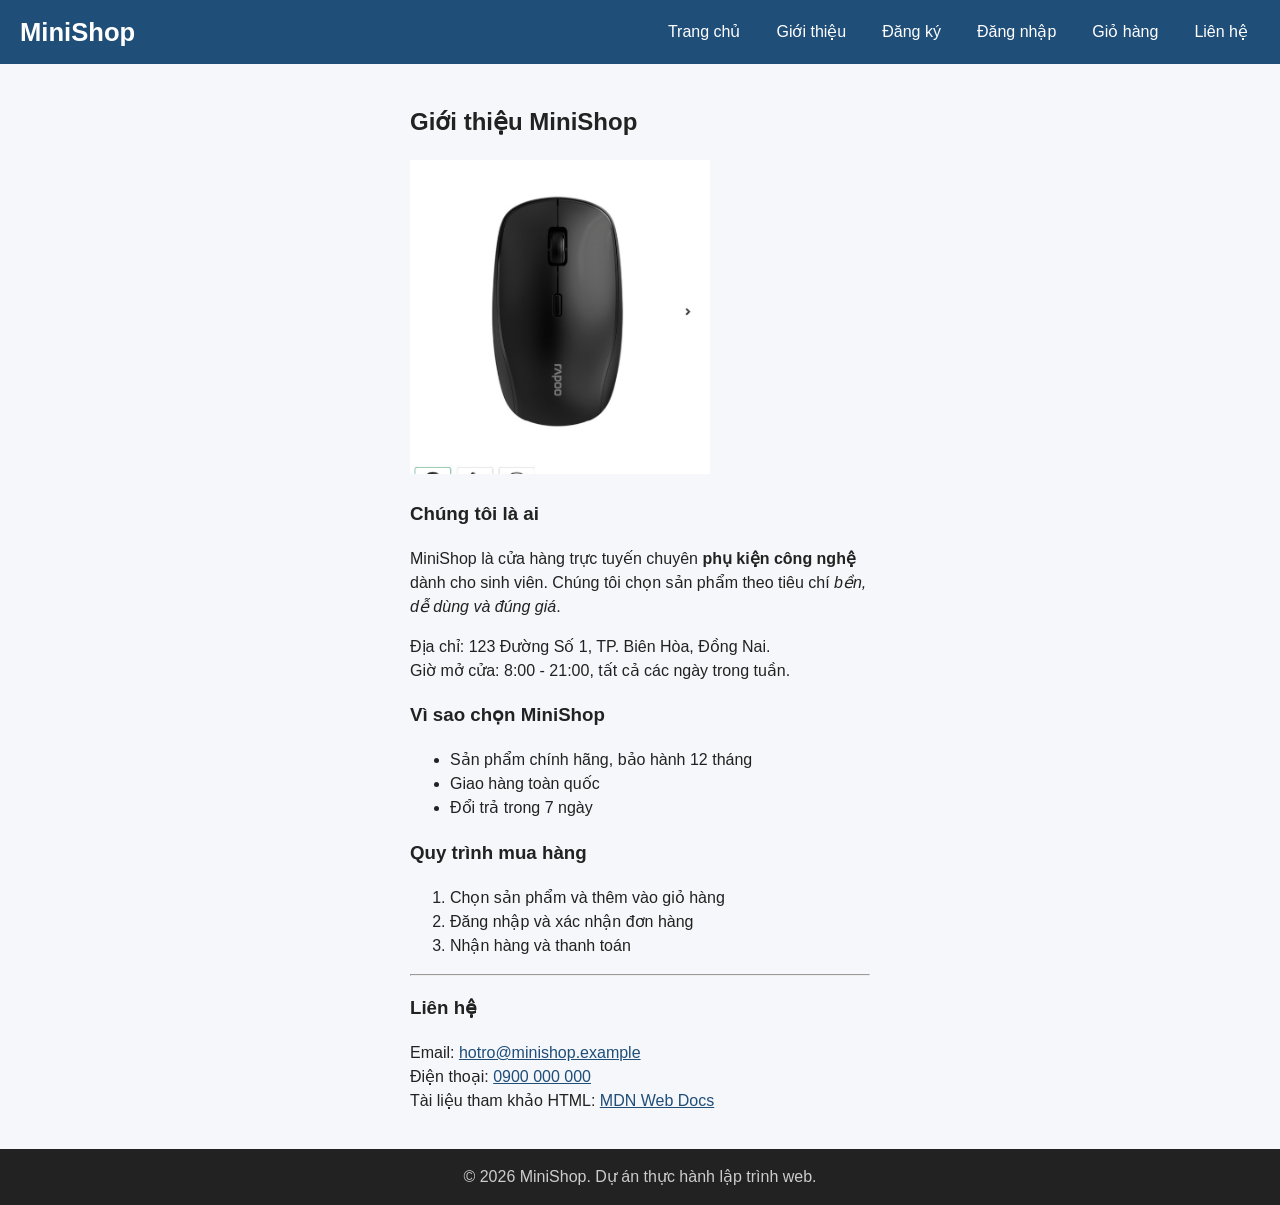
<file: session01/about.html>
<!DOCTYPE html>
<html lang="vi">
<head>
    <meta charset="UTF-8">
    <meta name="viewport" content="width=device-width, initial-scale=1.0">
    <title>Giới thiệu - MiniShop</title>
    <link rel="stylesheet" href="./css/style.css">
    <script src="./js/main.js" defer></script>
</head>
<body>
    <header class="site-header">
        <h1>MiniShop</h1>
        <nav class="main-nav">
            <a href="index.html">Trang chủ</a> |
            <a href="about.html">Giới thiệu</a> |
            <a href="register.html">Đăng ký</a> |
            <a href="login.html">Đăng nhập</a> |
            <a href="cart.html">Giỏ hàng</a> |
            <a href="contact.html">Liên hệ</a>
        </nav>
    </header>
    <main>
        <h2>Giới thiệu MiniShop</h2>
        <img src="images/anh01.jpg" alt="Chuột không dây M1" width="300">
        
        <h3>Chúng tôi là ai</h3>
        <p>
            MiniShop là cửa hàng trực tuyến chuyên <strong>phụ kiện công nghệ</strong>
            dành cho sinh viên. Chúng tôi chọn sản phẩm theo tiêu chí
            <em>bền, dễ dùng và đúng giá</em>.
        </p>
        <p>
            Địa chỉ: 123 Đường Số 1, TP. Biên Hòa, Đồng Nai.<br>
            Giờ mở cửa: 8:00 - 21:00, tất cả các ngày trong tuần.
        </p>
        
        <h3>Vì sao chọn MiniShop</h3>
        <ul>
            <li>Sản phẩm chính hãng, bảo hành 12 tháng</li>
            <li>Giao hàng toàn quốc</li>
            <li>Đổi trả trong 7 ngày</li>
        </ul>

        <h3>Quy trình mua hàng</h3>
        <ol>
            <li>Chọn sản phẩm và thêm vào giỏ hàng</li>
            <li>Đăng nhập và xác nhận đơn hàng</li>
            <li>Nhận hàng và thanh toán</li>
        </ol>
        
        <hr>
        
        <h3>Liên hệ</h3>
        <p>
            Email: <a href="mailto:hotro@minishop.example">hotro@minishop.example</a><br>
            Điện thoại: <a href="tel:0900000000">0900 000 000</a><br>
            Tài liệu tham khảo HTML:
            <a href="https://developer.mozilla.org/vi/docs/Web/HTML"
                target="_blank">MDN Web Docs</a>
        </p>
    </main>
    <footer class="site-footer">
        <p>&copy; 2026 MiniShop. Dự án thực hành lập trình web.</p>
    </footer>
</body>
</html>
</file>
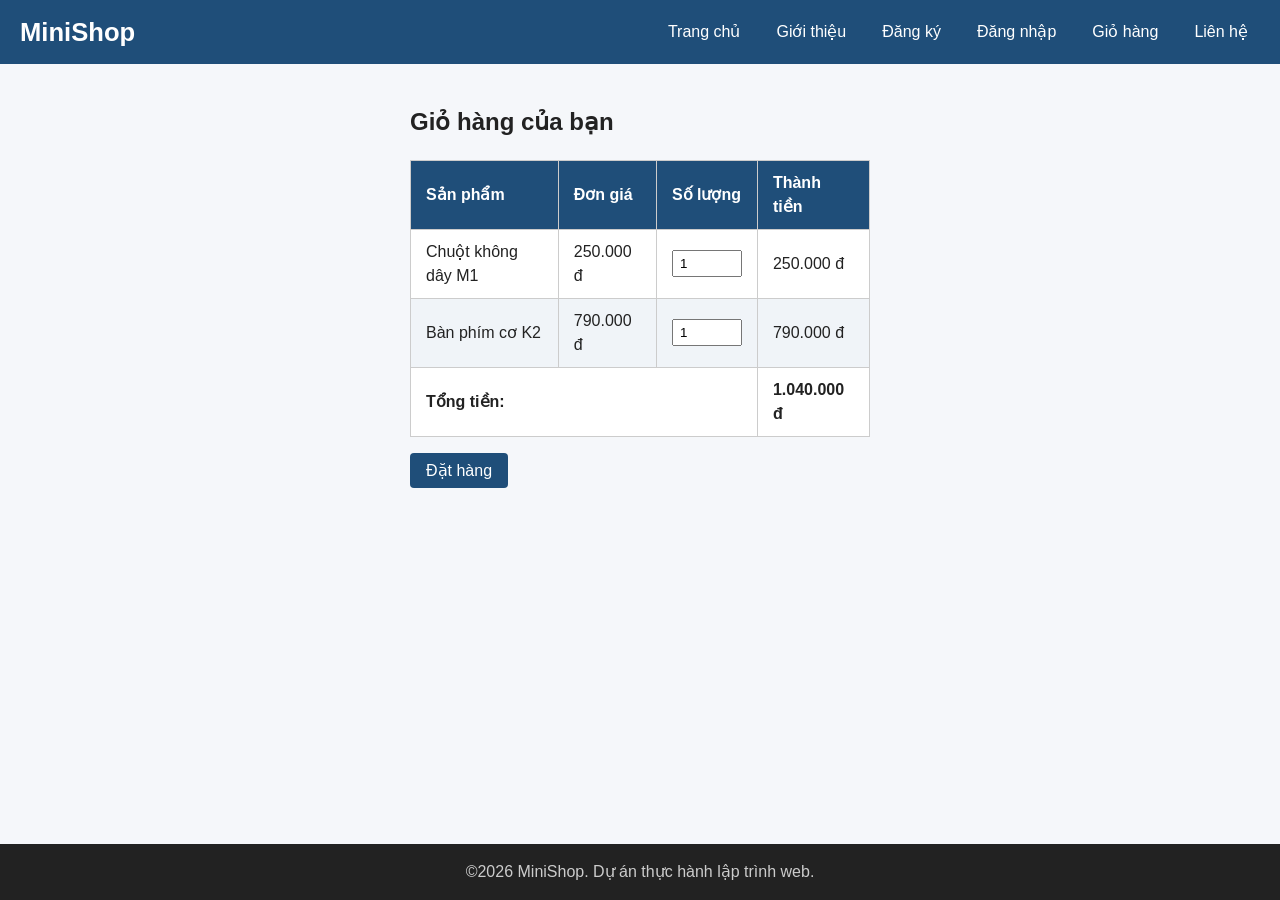
<file: session01/cart.html>
<!DOCTYPE html>
<html lang="vi">
<head>
    <meta charset="UTF-8">
    <meta name="viewport" content="width=device-width, initial-scale=1.0">
    <title>Giỏ hàng</title>
    <link rel="stylesheet" href="./css/style.css">
    <script src="./js/main.js" defer></script>
</head>
<body>
    <header class="site-header">
        <h1>MiniShop</h1>
        <nav class="main-nav">
            <a href="index.html">Trang chủ</a> |
            <a href="about.html">Giới thiệu</a> |
            <a href="register.html">Đăng ký</a> |
            <a href="login.html">Đăng nhập</a> |
            <a href="cart.html">Giỏ hàng</a> |
            <a href="contact.html">Liên hệ</a>
        </nav>
    </header>
    <main>
        <h2>Giỏ hàng của bạn</h2>
        <table class="cart-table" border="1">
            <thead>
                <tr>
                    <th>Sản phẩm</th>
                    <th>Đơn giá</th>
                    <th>Số lượng</th>
                    <th>Thành tiền</th>
                </tr>
            </thead>
            <tbody>
                <tr>
                    <td>Chuột không dây M1</td>
                    <td>250.000 đ</td>
                    <td><input type="number" min="1" value="1" name="qty1"></td>
                    <td>250.000 đ</td>
                </tr>
                <tr>
                    <td>Bàn phím cơ K2</td>
                    <td>790.000 đ</td>
                    <td><input type="number" min="1" value="1" name="qty2"></td>
                    <td>790.000 đ</td>
                </tr>
                <tr>
                    <td colspan="3" align="right"><strong>Tổng tiền:</strong></td>
                    <td><strong>1.040.000 đ</strong></td>
                </tr>
            </tbody>
        </table>
        <p>
            <button type="button">Đặt hàng</button>
        </p>
    </main>
    <footer class="site-footer">
        <p>&copy;2026 MiniShop. Dự án thực hành lập trình web.</p>
    </footer>
</body>
</html>
</file>
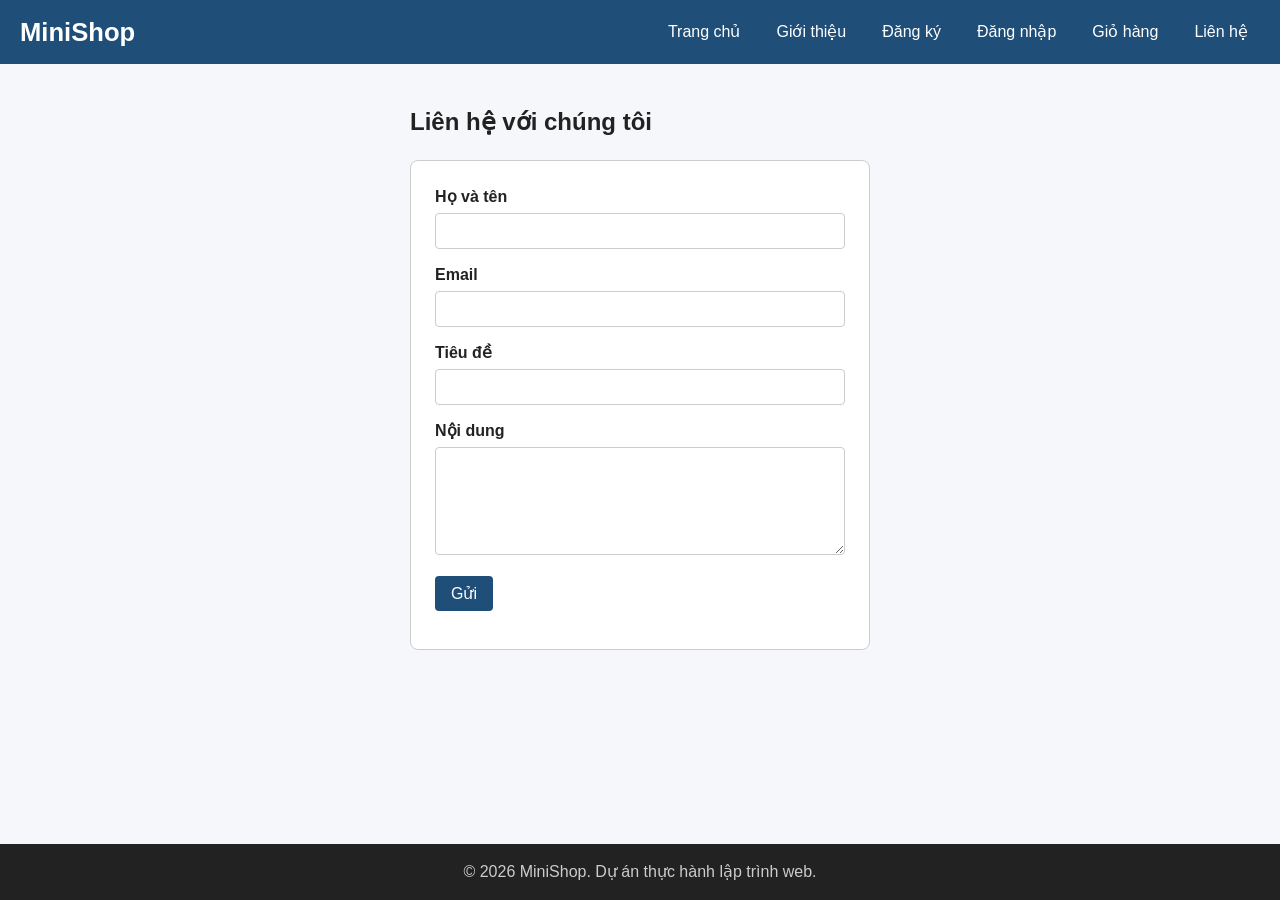
<file: session01/contact.html>
<!DOCTYPE html>
<html lang="vi">
<head>
    <meta charset="UTF-8">
    <meta name="viewport" content="width=device-width, initial-scale=1.0">
    <title>Liên hệ</title>
    <link rel="stylesheet" href="./css/style.css">
    <script src="./js/main.js" defer></script>
</head>
<body>
    <header class="site-header">
        <h1>MiniShop</h1>
        <nav class="main-nav">
            <a href="index.html">Trang chủ</a> |
            <a href="about.html">Giới thiệu</a> |
            <a href="register.html">Đăng ký</a> |
            <a href="login.html">Đăng nhập</a> |
            <a href="cart.html">Giỏ hàng</a> |
            <a href="contact.html">Liên hệ</a>
        </nav>
    </header>
    <main>
        <h2>Liên hệ với chúng tôi</h2>
        <form action="contact.html" method="post" class="form">
            <p>
                <label for="fullname">Họ và tên</label><br>
                <input type="text" id="fullname" name="fullname" required>
            </p>
            <p>
                <label for="email">Email</label><br>
                <input type="email" id="email" name="email" required>
            </p>
            <p>
                <label for="subject">Tiêu đề</label><br>
                <input type="text" id="subject" name="subject" required>
            </p>
            <p>
                <label for="message">Nội dung</label><br>
                <textarea id="message" name="message" rows="5" cols="40" required></textarea>
            </p>
            <p>
                <button type="submit">Gửi</button>
            </p>
        </form>
    </main>
    <footer class="site-footer">
        <p>&copy; 2026 MiniShop. Dự án thực hành lập trình web.</p>
    </footer>
</body>
</html>
</file>
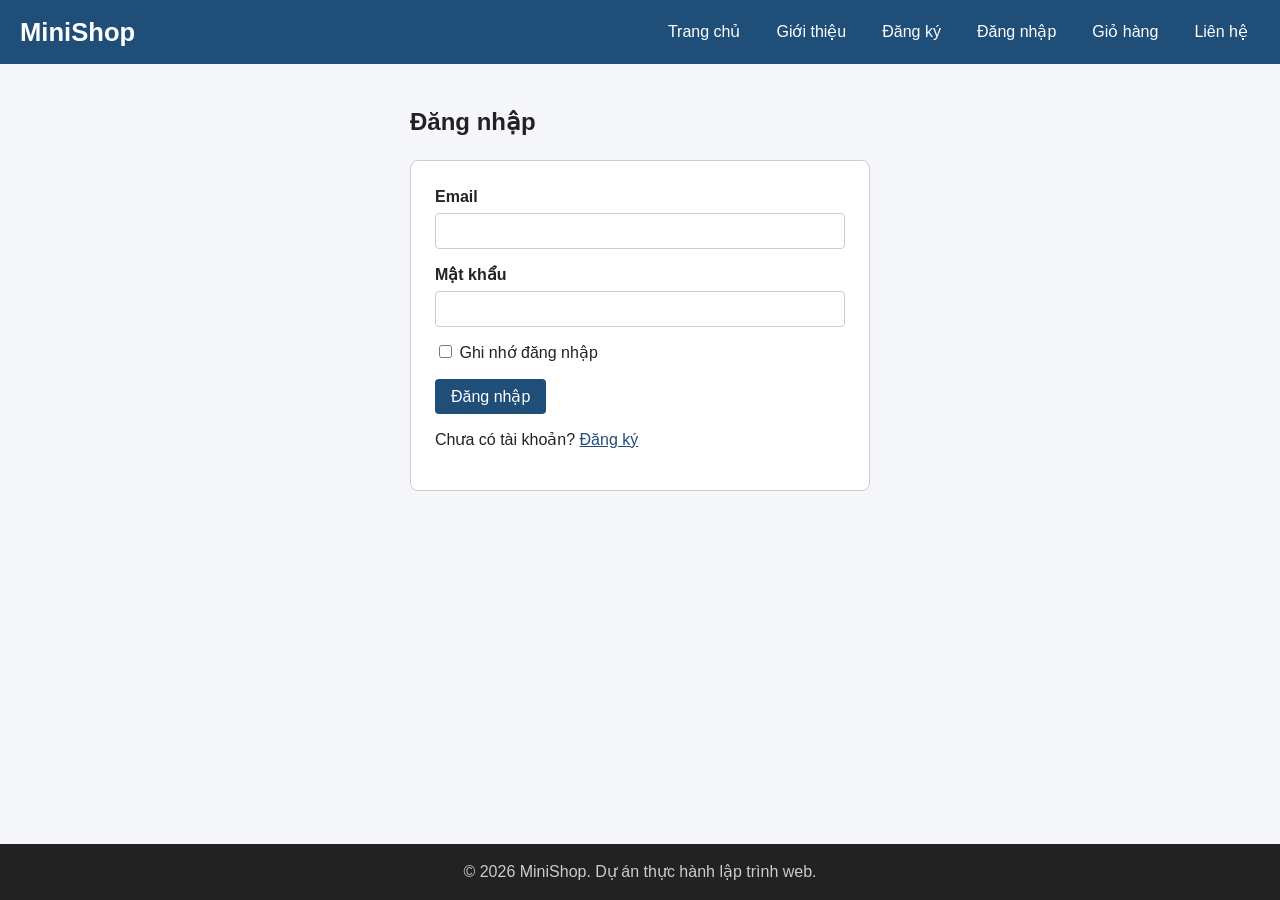
<file: session01/login.html>
<!DOCTYPE html>
<html lang="vi">
<head>
    <meta charset="UTF-8">
    <meta name="viewport" content="width=device-width, initial-scale=1.0">
    <title>Đăng nhập - MiniShop</title>
    <link rel="stylesheet" href="./css/style.css">
    <script src="./js/main.js" defer></script>
</head>
<body>
    <header class="site-header">
        <h1>MiniShop</h1>
        <nav class="main-nav">
            <a href="index.html">Trang chủ</a> |
            <a href="about.html">Giới thiệu</a> |
            <a href="register.html">Đăng ký</a> |
            <a href="login.html">Đăng nhập</a> |
            <a href="cart.html">Giỏ hàng</a> |
            <a href="contact.html">Liên hệ</a>
        </nav>
    </header>
    <main>
        <h2>Đăng nhập</h2>
        <form action="login.html" method="post" class="form">
            <p>
                <label for="email">Email</label><br>
                <input type="email" id="email" name="email" required>
            </p>
            <p>
                <label for="password">Mật khẩu</label><br>
                <input type="password" id="password" name="password" required>
            </p>
            <p>
                <input type="checkbox" id="remember" name="remember" value="1">
                <label for="remember">Ghi nhớ đăng nhập</label>
            </p>
            <p>
                <button type="submit">Đăng nhập</button>
            </p>
            <p>
                Chưa có tài khoản? <a href="register.html">Đăng ký</a>
            </p>
        </form>
    </main>
    <footer class="site-footer">
        <p>&copy; 2026 MiniShop. Dự án thực hành lập trình web.</p>
    </footer>
</body>
</html>
</file>
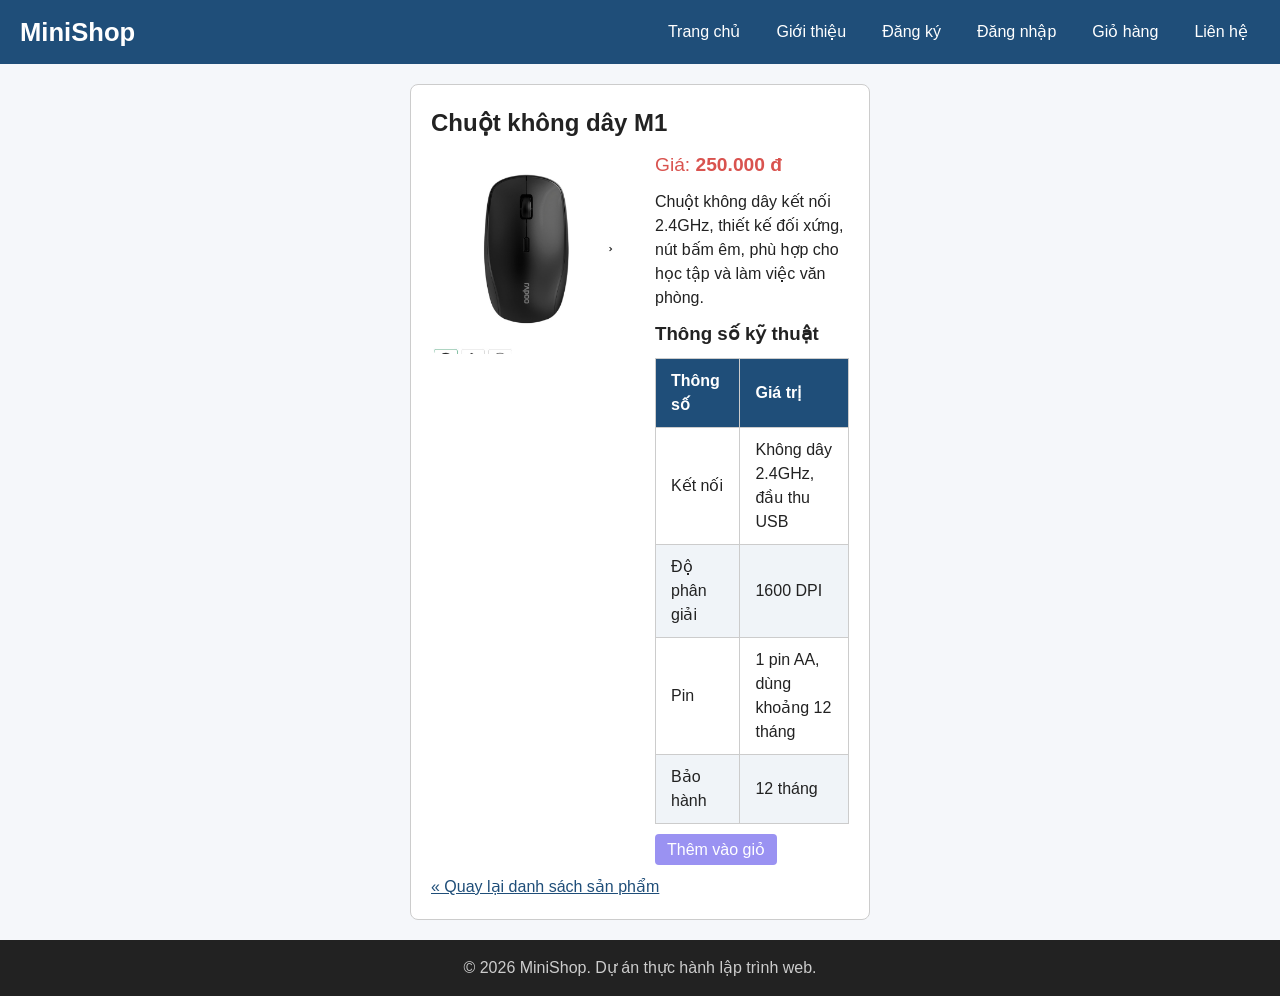
<file: session01/product.html>
<!DOCTYPE html>
<html lang="vi">
<head>
    <meta charset="UTF-8">
    <meta name="viewport" content="width=device-width, initial-scale=1.0">
    <title>Chuột không dây M1 - MiniShop</title>
    <link rel="stylesheet" href="./css/style.css">
    <script src="./js/main.js" defer></script>
</head>
<body>
    <header class="site-header">
        <h1>MiniShop</h1>
        <nav class="main-nav">
            <a href="index.html">Trang chủ</a> |
            <a href="about.html">Giới thiệu</a> |
            <a href="register.html">Đăng ký</a> |
            <a href="login.html">Đăng nhập</a> |
            <a href="cart.html">Giỏ hàng</a> |
            <a href="contact.html">Liên hệ</a>
        </nav>
    </header>
    <main>
        <article class="product-detail">
            <h2>Chuột không dây M1</h2>
            <img src="images/anh01.jpg" alt="Chuột không dây M1" width="400">
            <p class="price">Giá: <strong>250.000 đ</strong></p>
            <p>
                Chuột không dây kết nối 2.4GHz, thiết kế đối xứng, nút bấm êm,
                phù hợp cho học tập và làm việc văn phòng.
            </p>

            <h3>Thông số kỹ thuật</h3>
            <table border="1">
                <thead>
                    <tr>
                        <th>Thông số</th>
                        <th>Giá trị</th>
                    </tr>
                </thead>
                <tbody>
                    <tr>
                        <td>Kết nối</td>
                        <td>Không dây 2.4GHz, đầu thu USB</td>
                    </tr>
                    <tr>
                        <td>Độ phân giải</td>
                        <td>1600 DPI</td>
                    </tr>
                    <tr>
                        <td>Pin</td>
                        <td>1 pin AA, dùng khoảng 12 tháng</td>
                    </tr>
                    <tr>
                        <td>Bảo hành</td>
                        <td>12 tháng</td>
                    </tr>
                </tbody>
            </table>
            
            <p><a href="index.html">&laquo; Quay lại danh sách sản phẩm</a></p>
        </article>
    </main>
    <footer class="site-footer">
        <p>&copy; 2026 MiniShop. Dự án thực hành lập trình web.</p>
    </footer>
</body>
</html>
</file>
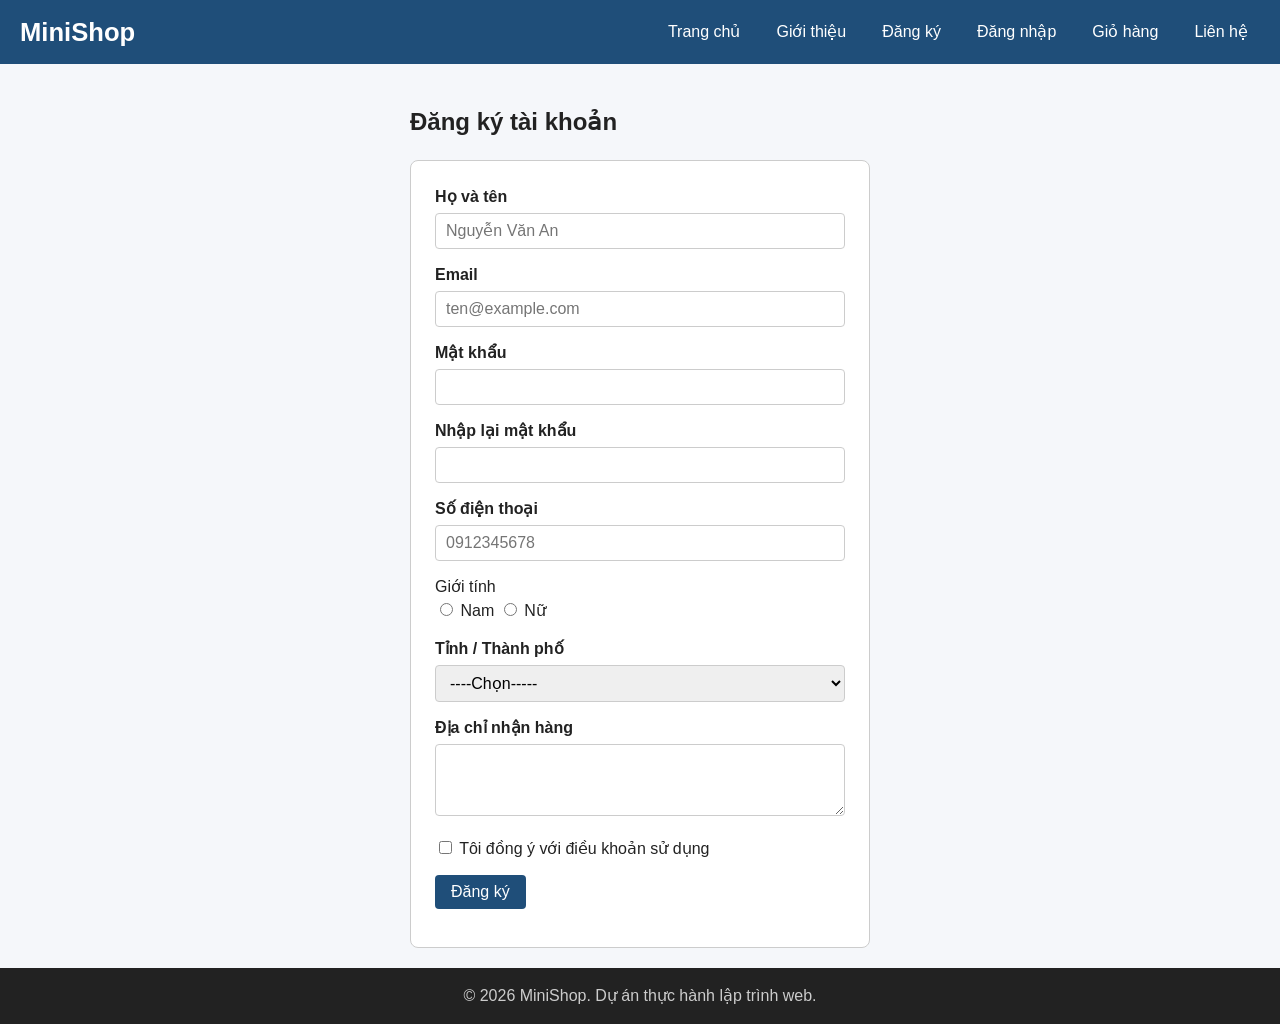
<file: session01/register.html>
<!DOCTYPE html>
<html lang="vi">
<head>
    <meta charset="UTF-8">
    <meta name="viewport" content="width=device-width, initial-scale=1.0">
    <title>Đăng ký - MiniShop</title>
    <link rel="stylesheet" href="./css/style.css">
    <script src="./js/main.js" defer></script>
</head>
<body>
    <header class="site-header">
        <h1>MiniShop</h1>
        <nav class="main-nav">
            <a href="index.html">Trang chủ</a> |
            <a href="about.html">Giới thiệu</a> |
            <a href="register.html">Đăng ký</a> |
            <a href="login.html">Đăng nhập</a> |
            <a href="cart.html">Giỏ hàng</a> |
            <a href="contact.html">Liên hệ</a>
        </nav>
    </header>
    <main>
        <h2>Đăng ký tài khoản</h2>

        <form action="register.html" method="get" class="form">
            <p>
                <label for="fullname">Họ và tên</label><br>
                <input type="text" id="fullname" name="fullname"
                    required minlength="2" maxlength="100" placeholder="Nguyễn Văn An">
            </p>

            <p>
                <label for="email">Email</label><br>
                <input type="email" id="email" name="email"
                required placeholder="ten@example.com">
            </p>

            <p>
                <label for="password">Mật khẩu</label><br>
                <input type="password" id="password" name="password" required minlength="6">
            </p>

            <p>
                <label for="password2">Nhập lại mật khẩu</label><br>
                <input type="password" id="password2" name="password2" required minlength="6">
            </p>

            <p>
                <label for="phone">Số điện thoại</label><br>
                <input type="tel" id="phone" name="phone"
                    required pattern="0[0-9]{9}" placeholder="0912345678"
                    title="Số điện thoại gồm 10 chữ số, bắt đầu bằng số 0">
            </p>

            <p>
                Giới tính<br>
                <input type="radio" id="male" name="gender" value="male">
                <label for="male">Nam</label>
                <input type="radio" id="female" name="gender" value="female">
                <label for="female">Nữ</label>
            </p>

            <p>
                <label for="province">Tỉnh / Thành phố</label><br>
                <select id="province" name="province">
                    <option value="">----Chọn-----</option>
                    <option value="dong-nai">Đồng Nai</option>
                    <option value="hcm">TP. Hồ Chí Minh</option>
                    <option value="ha-noi">Hà Nội</option>
                    <option value="da-nang">Đà Nẵng</option>
                </select>
            </p>

            <p>
                <label for="address">Địa chỉ nhận hàng</label><br>
                <textarea id="address" name="address" rows="3" cols="40"></textarea>
            </p>

            <p>
                <input type="checkbox" id="agree" name="agree" value="1" required>
                <label for="agree">Tôi đồng ý với điều khoản sử dụng</label>
            </p>

            <p>
                <button type="submit">Đăng ký</button>
            </p>
        </form>
    </main>
    <footer class="site-footer">
        <p>&copy; 2026 MiniShop. Dự án thực hành lập trình web.</p>
    </footer>
</body>
</html>
</file>
<file: session01/css/style.css>
:root {
    --primary: #1f4e79;
    --primary-dark: #163a5c;
    --accent: #e67e22;
    --accent-dark: #c96a15;
    --white: #ffffff;
    --text: #222222;
    --border: #cccccc;
    --danger: #d9534f;
    --danger: #d9534f;
    --bg: #f5f7fa;

}

* {
    box-sizing: border-box;
}

body {
    display: flex;
    flex-direction: column;
    min-height: 100vh;
    margin: 0;
    background-color: var(--bg);
    color: var(--text);
    font-family: Arial, Helvetica, sans-serif;
    line-height: 1.5;
}

main {
    flex: 1;
    width: 100%;
    max-width: 500px;
    margin: 0 auto;
    padding: 20px;
}

a {
    color: var(--primary);
}
img {
    max-width: 100%;
}

.site-header {
    display: flex;
    justify-content: space-between;
    align-items: center;
    flex-wrap: wrap;
    gap: 10px;
    padding: 12px 20px;
    background-color: var(--primary);
    color: var(--white);
}

.site-header h1 {
    margin: 0;
    font-size: 1.6rem;
}

.main-nav {
    display: flex;
    flex-wrap: wrap;
    gap: 6px;
    font-size: 0;
}

.main-nav a {
    padding: 8px 12px;
    border-radius: 4px;
    color: var(--white);
    font-size: 1rem;
    text-decoration: none;
}

.main-nav a:hover {
    background-color: var(--primary-dark);
}

.badge {
    display: inline-block;
    min-width: 20px;
    margin-left: 6px;
    padding: 0 6px;
    border-radius: 10px;
    background-color: var(--accent);
    color: var(--white);
    font-size: 0.8rem;
    text-align: center;
}

.badge[hidden] {
    display: none;
}

.product-list {
    display: grid;
    grid-template-columns: repeat(4, 1fr);
    gap: 20px;
}

.product-card {
    padding: 16px;
    border: 1px solid var(--border);
    border-radius: 8px;
    background-color: var(--white);
    text-align: center;
    transition: box-shadow 0.2s, transform 0.2s;
}

.product-card:hover {
    box-shadow: 0 4px 12px rgba(0, 0, 0, 0.15);
    transform: translateY(-3px);
}

.product-card img {
    width: 100%;
    aspect-ratio: 1 / 1;
    object-fit: cover;
    border-radius: 4px;
    background-color: #e9edf2;
}

.product-card h3 {
    margin: 12px 0 4px;
    font-size: 1rem;
}

.product-card .price {
    margin: 0 0 12px;
    color: var(--danger);
    font-weight: bold;
}

.product-card a {
    display: inline-block;
    margin-bottom: 8px;
}

.btn,
button {
    display: inline-block;
    padding: 8px 16px;
    border: none;
    border-radius: 4px;
    background-color: var(--primary);
    color: var(--white);
    font-size: 1rem;
    font-family: inherit;
    cursor: pointer;
}

.btn:hover,
button:hover {
    background-color: var(--primary-dark);
}

.btn-accent {
    background-color: var(--accent);
}

.btn-accent:hover {
    background-color: var(--accent-dark);
}

.add-to-cart {
    display: block;
    margin: 6px auto 0;
    background-color: rgb(154, 146, 242);
    padding: 6px 12px;
}

.add-to-cart:hover {
    background-color: rgb(109, 101, 198);
}

.product-detail {
    display: grid;
    grid-template-columns: 1fr 1fr;
    gap: 10px 30px;
    padding: 20px;
    border: 1px solid var(--border);
    border-radius: 8px;
    background-color: var(--white);
}

.product-detail > * {
    grid-column: 2;
    margin: 0;
}

.product-detail > h2 {
    grid-column: 1 / -1;
}

.product-detail > img {
    grid-column: 1;
    grid-row: 2 / span 5;
    width: 100%;
    height: auto;
    border-radius: 8px;
}

.product-detail > p:last-child {
    grid-column: 1 / -1;
}

.product-detail .price {
    color: var(--danger);
    font-size: 1.2rem;
}

.product-detail .add-to-cart {
    margin: 0;
    justify-self: start;
}

.site-footer {
    width: 100%;
    padding: 16px;
    background-color: var(--text);
    color: #cccccc;
    text-align: center;
}

.site-footer p {
    margin: 0;
}

.form {
    max-width: 480px;
    padding: 24px;
    border: 1px solid var(--border);
    border-radius: 8px;
    background-color: var(--white);
}

.form p {
    margin: 0 0 14px;
}

.form label {
    font-weight: bold;
}

.form input[type="radio"] + label,
.form input[type="checkbox"] + label {
    font-weight: normal;
}
.form input[type="text"],
.form input[type="email"],
.form input[type="password"],
.form input[type="tel"],
.form select,
.form textarea {
    width: 100%;
    margin-top: 4px;
    padding: 8px 10px;
    border: 1px solid var(--border);
    border-radius: 4px;
    font-size: 1rem;
    font-family: inherit;
}

.form input:focus,
.form select:focus,
.form textarea:focus {
    outline: none;
    border-color: var(--primary);
    box-shadow: 0 0 3px rgba(31, 78, 121, 0.4);
}

.error {
    display: block;
    margin-top: 4px;
    color: var(--danger);
    font-size: 0.9rem;
}

table {
    width: 100%;
    border-collapse: collapse;
    background-color: var(--white);
}

th,
td {
    padding: 10px 15px;
    border: 1px solid var(--border);
    text-align: left;
}

th {
    background-color: var(--primary);
    color: var(--white);
}

tbody tr:nth-child(even) {
    background-color: #f0f4f8;
}

.cart-table input[type="number"] {
    width: 70px;
    padding: 4px 6px;
}
@media (max-width: 900px) {
    .product-list {
        grid-template-columns: repeat(2, 1fr);
    }
    .product-detail {
        grid-template-columns: 1fr;
    }
    .product-detail > *,
    .product-detail > h2,
    .product-detail > img,
    .product-detail > p:last-child {
        grid-column: 1;
        grid-row: auto;
    }
}

@media (max-width: 500px) {
    .product-list {
        grid-template-columns: 1fr;
    }
    .site-header {
        flex-direction: column;
        align-items: flex-start;
    }
}
</file>
